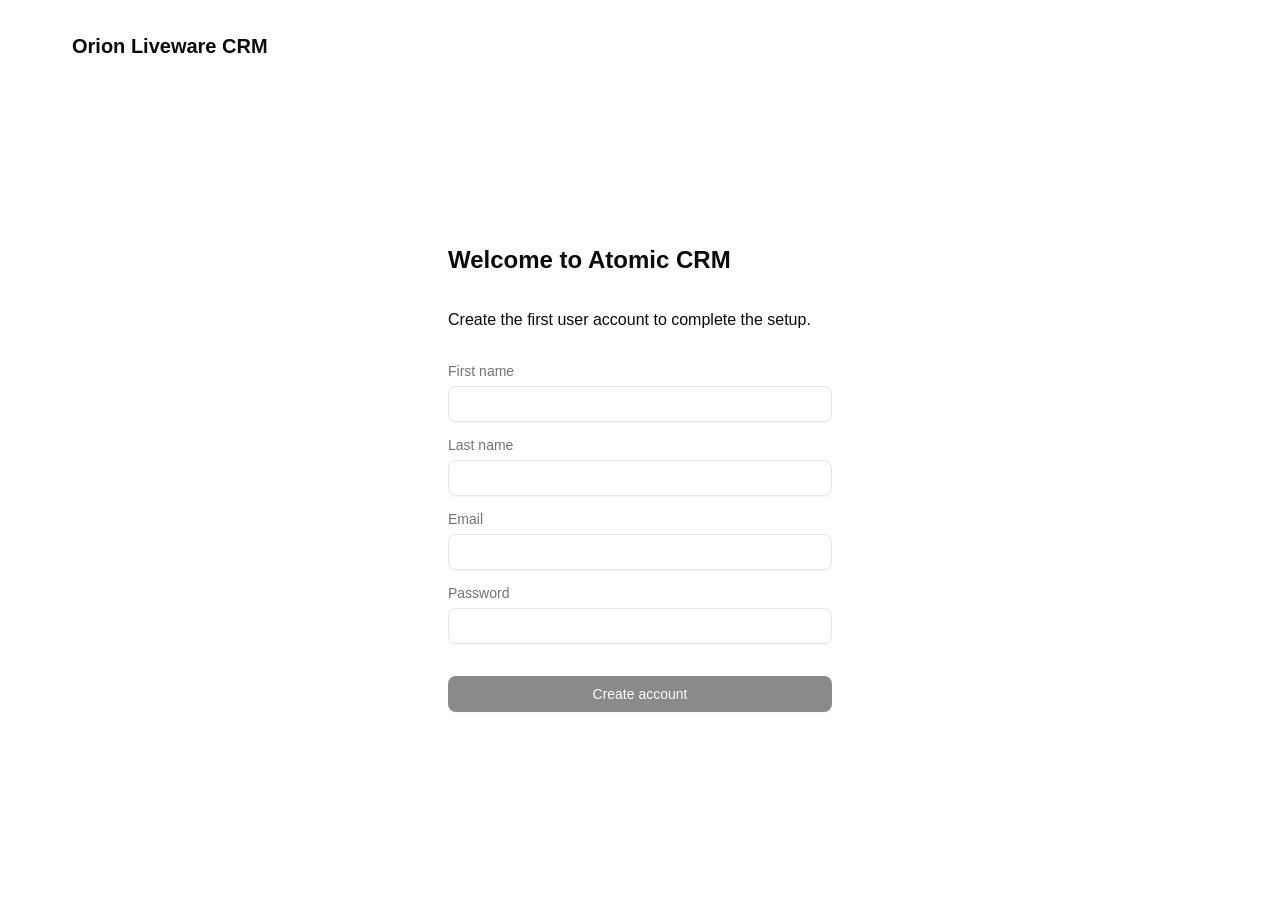
<file: index.html>
<!doctype html><html lang="en"><head><meta charset="utf-8"><meta name="viewport" content="minimum-scale=1,initial-scale=1,width=device-width,shrink-to-fit=no"><meta name="theme-color" content="#000000"><link rel="manifest" href="./manifest.json"><link rel="icon shortcut" href="./favicon.ico"><title>Atomic CRM</title><style>body{margin:0;padding:0;font-family:sans-serif}.loader-container{background-color:#fafafa;flex-direction:column;justify-content:center;align-items:center;display:flex;position:absolute;inset:0}.loader,.loader:before,.loader:after{border-radius:50%}.loader{color:#283593;text-indent:-99999em;width:10em;height:10em;margin:55px auto;font-size:11px;position:relative;-webkit-transform:translateZ(0);-ms-transform:translateZ(0);transform:translateZ(0);box-shadow:inset 0 0 0 1em}.loader:before,.loader:after{content:"";position:absolute}.loader:before{-webkit-transform-origin:5.2em 5.1em;transform-origin:5.2em 5.1em;background:#fafafa;border-radius:10.2em 0 0 10.2em;width:5.2em;height:10.2em;-webkit-animation:2s 1.5s infinite load2;animation:2s 1.5s infinite load2;top:-.1em;left:-.1em}.loader:after{-webkit-transform-origin:0 5.1em;transform-origin:0 5.1em;background:#fafafa;border-radius:0 10.2em 10.2em 0;width:5.2em;height:10.2em;-webkit-animation:2s infinite load2;animation:2s infinite load2;top:-.1em;left:5.1em}@-webkit-keyframes load2{0%{-webkit-transform:rotate(0);transform:rotate(0)}to{-webkit-transform:rotate(360deg);transform:rotate(360deg)}}@keyframes load2{0%{-webkit-transform:rotate(0);transform:rotate(0)}to{-webkit-transform:rotate(360deg);transform:rotate(360deg)}}</style><script type="module" crossorigin src="./assets/index-pUxN4Myx.js"></script><link rel="stylesheet" crossorigin href="./assets/index-TMJ05TEa.css"></head><body><div id="root"><div class="loader-container"><div class="loader">Loading...</div></div></div><noscript>You need to enable JavaScript to run this app.</noscript></body></html>
</file>
